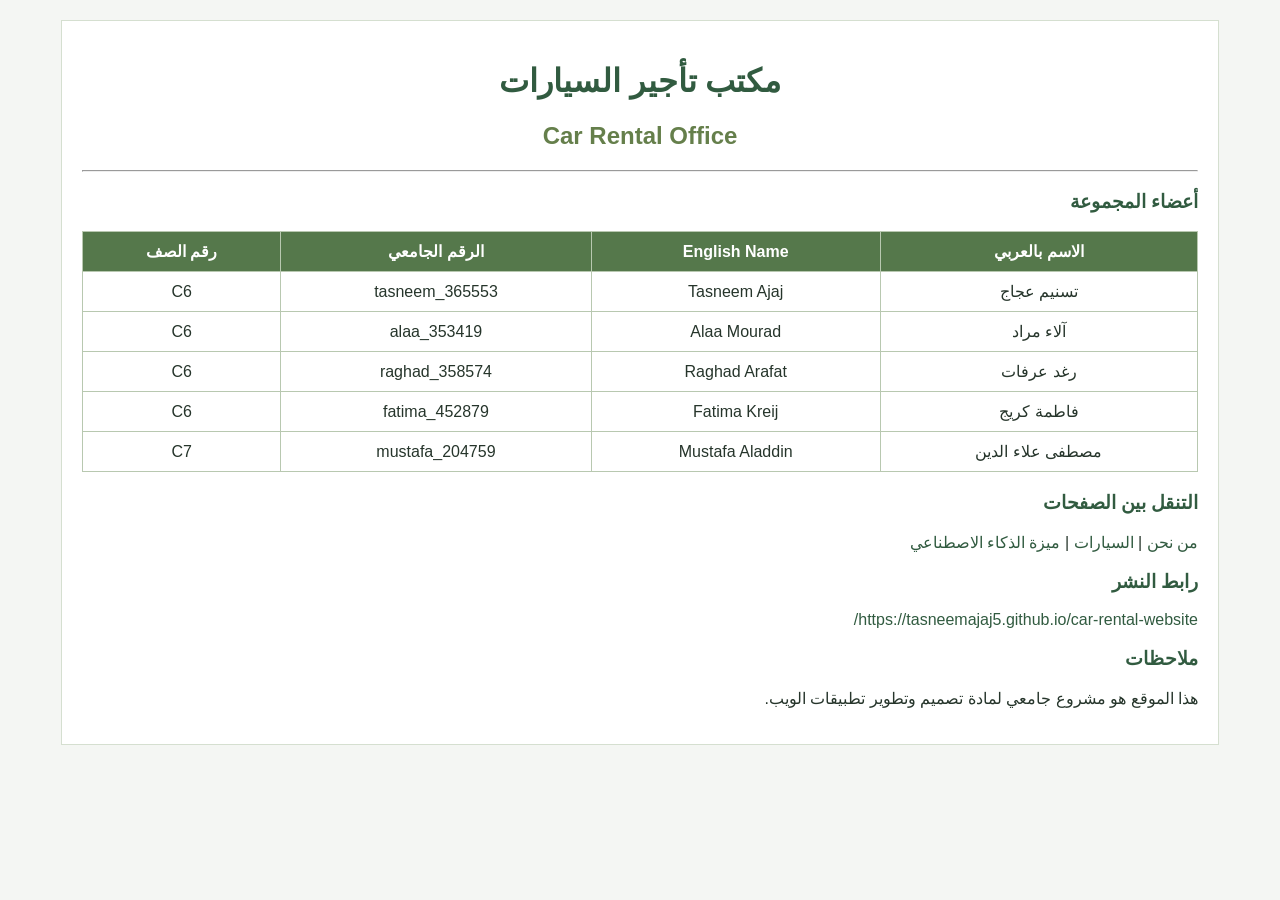
<file: index.html>
<!DOCTYPE html PUBLIC "-//W3C//DTD XHTML 1.0 Strict//EN"
    "http://www.w3.org/TR/xhtml1/DTD/xhtml1-strict.dtd">

<html xmlns="http://www.w3.org/1999/xhtml" lang="ar" xml:lang="ar">

<head>
    <meta http-equiv="Content-Type" content="text/html; charset=utf-8" />
    <title>Car Rental - Home</title>

    <link rel="stylesheet" type="text/css" href="style.css" />
</head>

<body>

    <div class="container">

        <h1>مكتب تأجير السيارات</h1>
        <h2>Car Rental Office</h2>

        <hr />

        <h3>أعضاء المجموعة</h3>

        <table class="members">
            <tr>
                <th>الاسم بالعربي</th>
                <th>English Name</th>
                <th>الرقم الجامعي</th>
                <th>رقم الصف</th>
            </tr>

            <tr>
                <td>تسنيم عجاج</td>
                <td>Tasneem Ajaj</td>
                <td>tasneem_365553</td>
                <td>C6</td>
            </tr>

            <tr>
                <td>آلاء مراد</td>
                <td>Alaa Mourad</td>
                <td>alaa_353419</td>
                <td>C6</td>
            </tr>

            <tr>
                <td>رغد عرفات</td>
                <td>Raghad Arafat</td>
                <td>raghad_358574</td>
                <td>C6</td>
            </tr>

            <tr>
                <td>فاطمة كريج</td>
                <td>Fatima Kreij</td>
                <td>fatima_452879</td>
                <td>C6</td>
            </tr>

            <tr>
                <td>مصطفى علاء الدين</td>
                <td>Mustafa Aladdin</td>
                <td>mustafa_204759</td>
                <td>C7</td>
            </tr>
        </table>

        <h3>التنقل بين الصفحات</h3>

        <p>
            <a href="AboutUs.html">من نحن</a> |
            <a href="Cars.html">السيارات</a> |
            <a href="AIFeature.html">ميزة الذكاء الاصطناعي</a>
        </p>

        <h3>رابط النشر</h3>

        <p>
            <a href="#" target="_blank">https://tasneemajaj5.github.io/car-rental-website/</a>
        </p>

        <h3>ملاحظات</h3>

        <p>
            هذا الموقع هو مشروع جامعي لمادة تصميم وتطوير تطبيقات الويب.
        </p>

    </div>

</body>

</html>
</file>
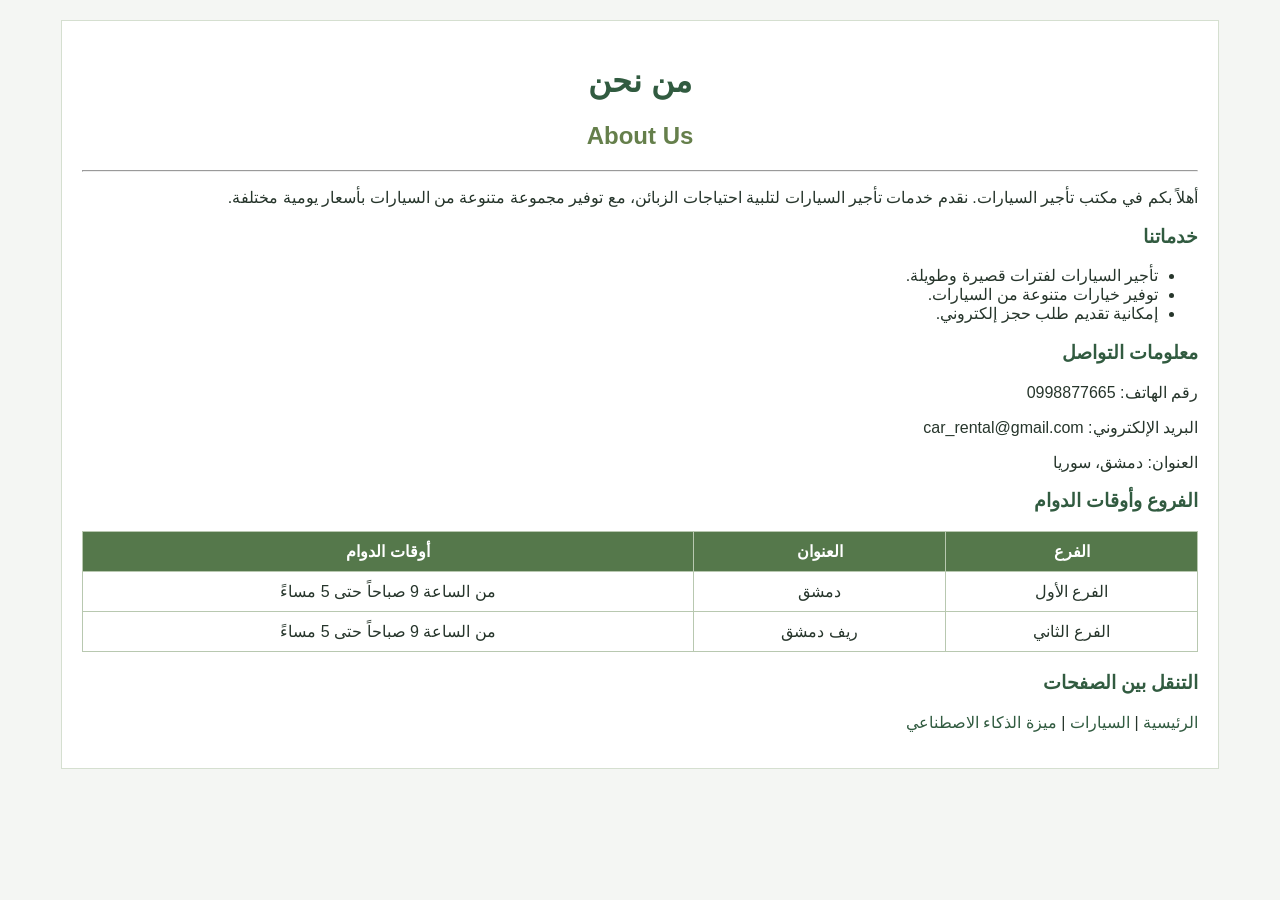
<file: AboutUs.html>
<!DOCTYPE html PUBLIC "-//W3C//DTD XHTML 1.0 Strict//EN"
    "http://www.w3.org/TR/xhtml1/DTD/xhtml1-strict.dtd">

<html xmlns="http://www.w3.org/1999/xhtml" lang="ar" xml:lang="ar">

<head>
    <meta http-equiv="Content-Type" content="text/html; charset=utf-8" />
    <title>من نحن - Car Rental</title>
    <link rel="stylesheet" type="text/css" href="style.css" />
</head>

<body>

    <div class="container">

        <h1>من نحن</h1>
        <h2>About Us</h2>

        <hr />

        <p>
            أهلاً بكم في مكتب تأجير السيارات.
            نقدم خدمات تأجير السيارات لتلبية احتياجات الزبائن،
            مع توفير مجموعة متنوعة من السيارات بأسعار يومية مختلفة.
        </p>

        <h3>خدماتنا</h3>

        <ul>
            <li>تأجير السيارات لفترات قصيرة وطويلة.</li>
            <li>توفير خيارات متنوعة من السيارات.</li>
            <li>إمكانية تقديم طلب حجز إلكتروني.</li>
        </ul>

        <h3>معلومات التواصل</h3>

        <p>رقم الهاتف: 0998877665</p>
        <p>البريد الإلكتروني: car_rental@gmail.com</p>
        <p>العنوان: دمشق، سوريا</p>

        <h3>الفروع وأوقات الدوام</h3>

        <table>
            <tr>
                <th>الفرع</th>
                <th>العنوان</th>
                <th>أوقات الدوام</th>
            </tr>

            <tr>
                <td>الفرع الأول</td>
                <td>دمشق</td>
                <td>من الساعة 9 صباحاً حتى 5 مساءً</td>
            </tr>

            <tr>
                <td>الفرع الثاني</td>
                <td>ريف دمشق</td>
                <td>من الساعة 9 صباحاً حتى 5 مساءً</td>
            </tr>
        </table>

        <h3>التنقل بين الصفحات</h3>

        <p>
            <a href="index.html">الرئيسية</a> |
            <a href="Cars.html">السيارات</a> |
            <a href="AIFeature.html">ميزة الذكاء الاصطناعي</a>
        </p>

    </div>

</body>

</html>
</file>
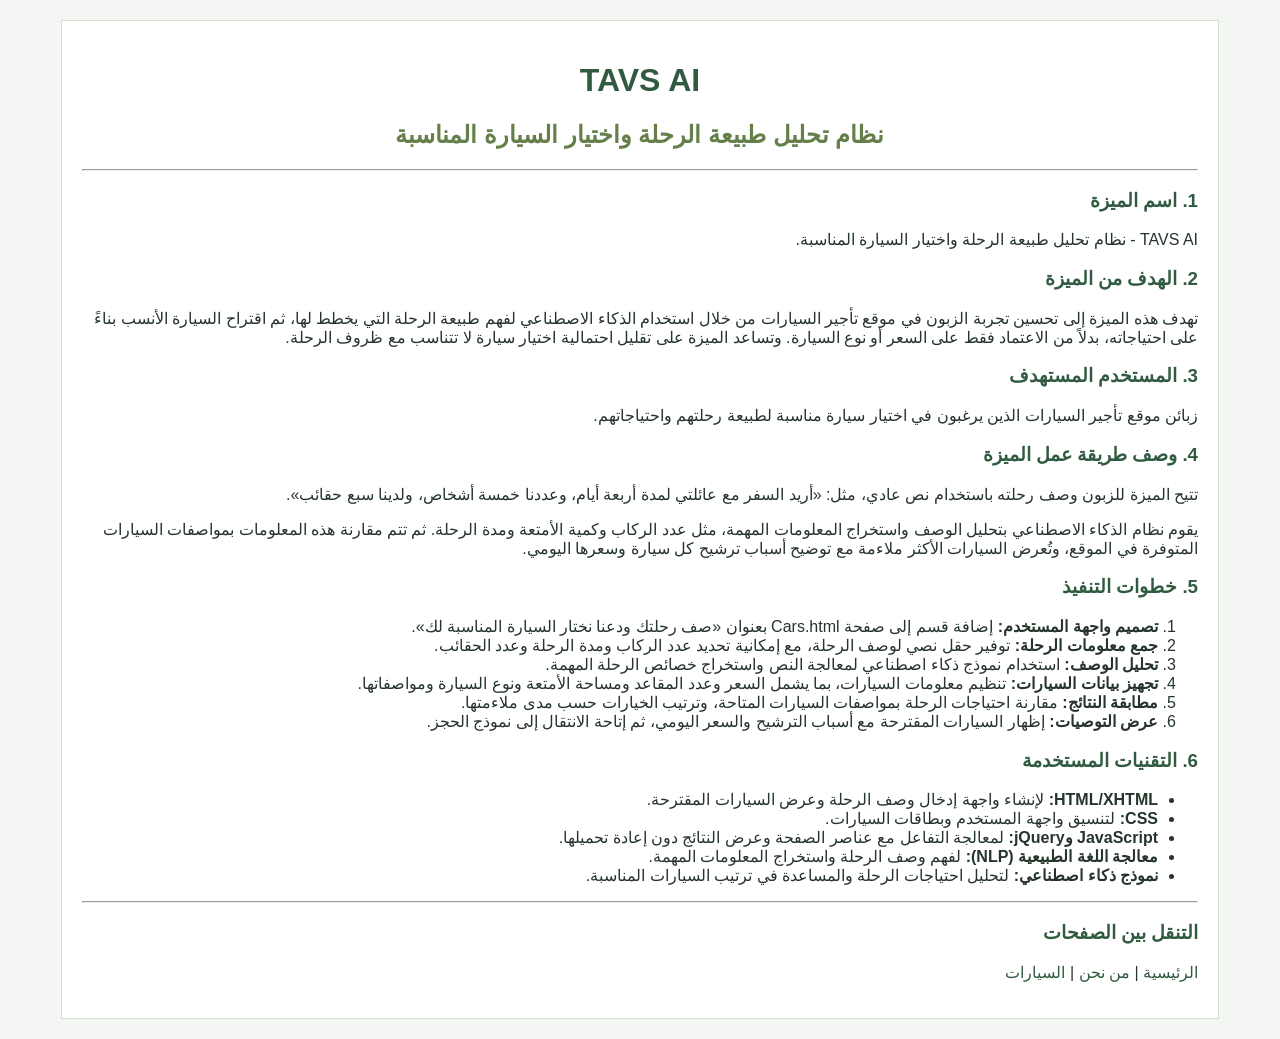
<file: AIFeature.html>
<!DOCTYPE html PUBLIC "-//W3C//DTD XHTML 1.0 Strict//EN"
    "http://www.w3.org/TR/xhtml1/DTD/xhtml1-strict.dtd">

<html xmlns="http://www.w3.org/1999/xhtml" lang="ar" xml:lang="ar">

<head>
    <meta http-equiv="Content-Type" content="text/html; charset=utf-8" />
    <title>TAVS AI - ميزة الذكاء الاصطناعي</title>
    <link rel="stylesheet" type="text/css" href="style.css" />
</head>

<body>

    <div class="container">

        <h1>TAVS AI</h1>
        <h2>نظام تحليل طبيعة الرحلة واختيار السيارة المناسبة</h2>

        <hr />

        <h3>1. اسم الميزة</h3>

        <p>
            TAVS AI - نظام تحليل طبيعة الرحلة واختيار السيارة المناسبة.
        </p>

        <h3>2. الهدف من الميزة</h3>

        <p>
            تهدف هذه الميزة إلى تحسين تجربة الزبون في موقع تأجير السيارات
            من خلال استخدام الذكاء الاصطناعي لفهم طبيعة الرحلة التي يخطط
            لها، ثم اقتراح السيارة الأنسب بناءً على احتياجاته، بدلاً من
            الاعتماد فقط على السعر أو نوع السيارة. وتساعد الميزة على
            تقليل احتمالية اختيار سيارة لا تتناسب مع ظروف الرحلة.
        </p>

        <h3>3. المستخدم المستهدف</h3>

        <p>
            زبائن موقع تأجير السيارات الذين يرغبون في اختيار سيارة مناسبة
            لطبيعة رحلتهم واحتياجاتهم.
        </p>

        <h3>4. وصف طريقة عمل الميزة</h3>

        <p>
            تتيح الميزة للزبون وصف رحلته باستخدام نص عادي، مثل:
            «أريد السفر مع عائلتي لمدة أربعة أيام، وعددنا خمسة أشخاص،
            ولدينا سبع حقائب».
        </p>

        <p>
            يقوم نظام الذكاء الاصطناعي بتحليل الوصف واستخراج المعلومات
            المهمة، مثل عدد الركاب وكمية الأمتعة ومدة الرحلة. ثم تتم
            مقارنة هذه المعلومات بمواصفات السيارات المتوفرة في الموقع،
            وتُعرض السيارات الأكثر ملاءمة مع توضيح أسباب ترشيح كل سيارة
            وسعرها اليومي.
        </p>

        <h3>5. خطوات التنفيذ</h3>

        <ol>
            <li>
                <strong>تصميم واجهة المستخدم:</strong>
                إضافة قسم إلى صفحة Cars.html بعنوان
                «صف رحلتك ودعنا نختار السيارة المناسبة لك».
            </li>

            <li>
                <strong>جمع معلومات الرحلة:</strong>
                توفير حقل نصي لوصف الرحلة، مع إمكانية تحديد عدد الركاب
                ومدة الرحلة وعدد الحقائب.
            </li>

            <li>
                <strong>تحليل الوصف:</strong>
                استخدام نموذج ذكاء اصطناعي لمعالجة النص واستخراج
                خصائص الرحلة المهمة.
            </li>

            <li>
                <strong>تجهيز بيانات السيارات:</strong>
                تنظيم معلومات السيارات، بما يشمل السعر وعدد المقاعد
                ومساحة الأمتعة ونوع السيارة ومواصفاتها.
            </li>

            <li>
                <strong>مطابقة النتائج:</strong>
                مقارنة احتياجات الرحلة بمواصفات السيارات المتاحة،
                وترتيب الخيارات حسب مدى ملاءمتها.
            </li>

            <li>
                <strong>عرض التوصيات:</strong>
                إظهار السيارات المقترحة مع أسباب الترشيح والسعر اليومي،
                ثم إتاحة الانتقال إلى نموذج الحجز.
            </li>
        </ol>

        <h3>6. التقنيات المستخدمة</h3>

        <ul>
            <li>
                <strong>HTML/XHTML:</strong>
                لإنشاء واجهة إدخال وصف الرحلة وعرض السيارات المقترحة.
            </li>

            <li>
                <strong>CSS:</strong>
                لتنسيق واجهة المستخدم وبطاقات السيارات.
            </li>

            <li>
                <strong>JavaScript وjQuery:</strong>
                لمعالجة التفاعل مع عناصر الصفحة وعرض النتائج دون
                إعادة تحميلها.
            </li>

            <li>
                <strong>معالجة اللغة الطبيعية (NLP):</strong>
                لفهم وصف الرحلة واستخراج المعلومات المهمة.
            </li>

            <li>
                <strong>نموذج ذكاء اصطناعي:</strong>
                لتحليل احتياجات الرحلة والمساعدة في ترتيب السيارات
                المناسبة.
            </li>
        </ul>

        <hr />

        <h3>التنقل بين الصفحات</h3>
        <p>
            <a href="index.html">الرئيسية</a> |
            <a href="AboutUs.html">من نحن</a> |
            <a href="Cars.html">السيارات</a>
        </p>

    </div>

</body>

</html>
</file>
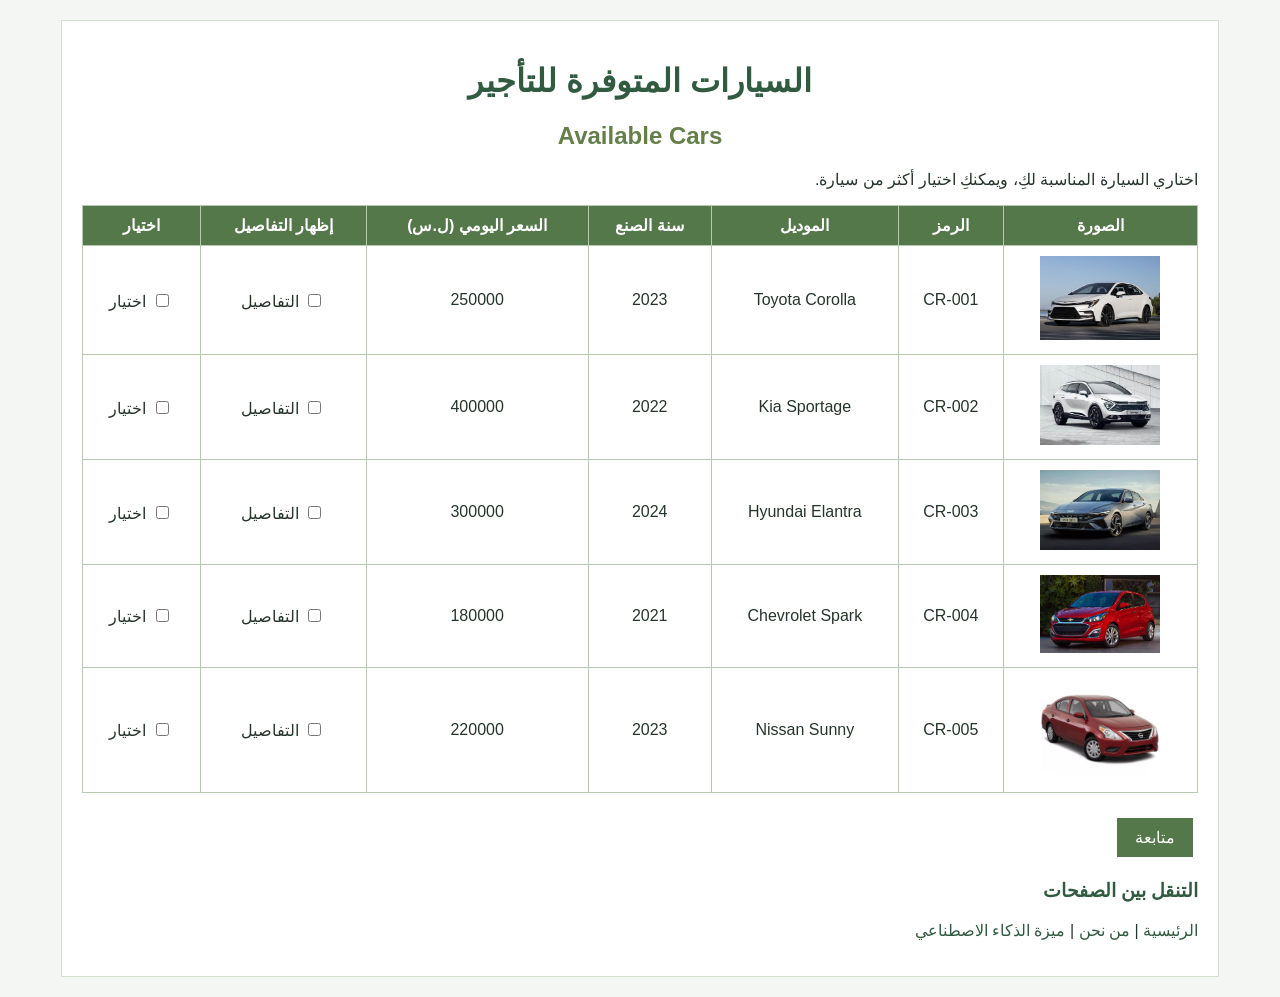
<file: Cars.html>
<!DOCTYPE html PUBLIC "-//W3C//DTD XHTML 1.0 Strict//EN"
    "http://www.w3.org/TR/xhtml1/DTD/xhtml1-strict.dtd">

<html xmlns="http://www.w3.org/1999/xhtml" lang="ar" xml:lang="ar">

<head>
    <meta http-equiv="Content-Type" content="text/html; charset=utf-8" />
    <title>السيارات - Car Rental</title>

    <link rel="stylesheet" type="text/css" href="style.css" />

    <script type="text/javascript"
        src="https://code.jquery.com/jquery-3.7.1.min.js"></script>

    <script type="text/javascript" src="myFunctions.js"></script>
</head>

<body>

    <div class="container">

        <h1>السيارات المتوفرة للتأجير</h1>
        <h2>Available Cars</h2>

        <p>اختاري السيارة المناسبة لكِ، ويمكنكِ اختيار أكثر من سيارة.</p>

        <table class="cars-table">

            <tr>
                <th>الصورة</th>
                <th>الرمز</th>
                <th>الموديل</th>
                <th>سنة الصنع</th>
                <th>السعر اليومي (ل.س)</th>
                <th>إظهار التفاصيل</th>
                <th>اختيار</th>
            </tr>

            <tr>
                <td>
                    <img src="car1.jpg" alt="Toyota Corolla" width="120" />
                </td>
                <td>CR-001</td>
                <td>Toyota Corolla</td>
                <td>2023</td>
                <td>250000</td>
                <td>
                    <input type="checkbox" id="toggle1"
                        class="details-toggle" />
                    <label for="toggle1">التفاصيل</label>
                </td>
                <td>
                    <input type="checkbox" name="selectedCars"
                        id="choose1" value="CR-001" />
                    <label for="choose1">اختيار</label>
                </td>
            </tr>

            <tr id="details1" class="car-details" style="display: none;">
                <td colspan="7">
                    <strong>تفاصيل Toyota Corolla:</strong>
                    نوع الوقود: بنزين |
                    ناقل الحركة: أوتوماتيك |
                    عدد المقاعد: 5 |
                    عداد الكيلومترات: 50000 |
                    اللون: أبيض
                </td>
            </tr>

            <tr>
                <td>
                    <img src="car2.jpg" alt="Kia Sportage" width="120" />
                </td>
                <td>CR-002</td>
                <td>Kia Sportage</td>
                <td>2022</td>
                <td>400000</td>
                <td>
                    <input type="checkbox" id="toggle2"
                        class="details-toggle" />
                    <label for="toggle2">التفاصيل</label>
                </td>
                <td>
                    <input type="checkbox" name="selectedCars"
                        id="choose2" value="CR-002" />
                    <label for="choose2">اختيار</label>
                </td>
            </tr>

            <tr id="details2" class="car-details" style="display: none;">
                <td colspan="7">
                    <strong>تفاصيل Kia Sportage:</strong>
                    نوع الوقود: بنزين |
                    ناقل الحركة: أوتوماتيك |
                    عدد المقاعد: 5 |
                    عداد الكيلومترات: 40000 |
                    اللون: أبيض
                </td>
            </tr>

            <tr>
                <td>
                    <img src="car3.jpg" alt="Hyundai Elantra" width="120" />
                </td>
                <td>CR-003</td>
                <td>Hyundai Elantra</td>
                <td>2024</td>
                <td>300000</td>
                <td>
                    <input type="checkbox" id="toggle3"
                        class="details-toggle" />
                    <label for="toggle3">التفاصيل</label>
                </td>
                <td>
                    <input type="checkbox" name="selectedCars"
                        id="choose3" value="CR-003" />
                    <label for="choose3">اختيار</label>
                </td>
            </tr>
<tr id="details3" class="car-details" style="display: none;">
                <td colspan="7">
                    <strong>تفاصيل Hyundai Elantra:</strong>
                    نوع الوقود: بنزين |
                    ناقل الحركة: أوتوماتيك |
                    عدد المقاعد: 5 |
                    عداد الكيلومترات: 20000 |
                    اللون: فضي
                </td>
            </tr>

            <tr>
                <td>
                    <img src="car4.jpg" alt="Chevrolet Spark" width="120" />
                </td>
                <td>CR-004</td>
                <td>Chevrolet Spark</td>
                <td>2021</td>
                <td>180000</td>
                <td>
                    <input type="checkbox" id="toggle4"
                        class="details-toggle" />
                    <label for="toggle4">التفاصيل</label>
                </td>
                <td>
                    <input type="checkbox" name="selectedCars"
                        id="choose4" value="CR-004" />
                    <label for="choose4">اختيار</label>
                </td>
            </tr>

            <tr id="details4" class="car-details" style="display: none;">
                <td colspan="7">
                    <strong>تفاصيل Chevrolet Spark:</strong>
                    نوع الوقود: بنزين |
                    ناقل الحركة: يدوي |
                    عدد المقاعد: 4 |
                    عداد الكيلومترات: 60000 |
                    اللون: أحمر
                </td>
            </tr>

            <tr>
                <td>
                    <img src="car5.jpg" alt="Nissan Sunny" width="120" />
                </td>
                <td>CR-005</td>
                <td>Nissan Sunny</td>
                <td>2023</td>
                <td>220000</td>
                <td>
                    <input type="checkbox" id="toggle5"
                        class="details-toggle" />
                    <label for="toggle5">التفاصيل</label>
                </td>
                <td>
                    <input type="checkbox" name="selectedCars"
                        id="choose5" value="CR-005" />
                    <label for="choose5">اختيار</label>
                </td>
            </tr>

            <tr id="details5" class="car-details" style="display: none;">
                <td colspan="7">
                    <strong>تفاصيل Nissan Sunny:</strong>
                    نوع الوقود: بنزين |
                    ناقل الحركة: أوتوماتيك |
                    عدد المقاعد: 5 |
                    عداد الكيلومترات: 30000 |
                    اللون: خمري
                </td>
            </tr>

        </table>

        <p>
            <input type="button" id="continueButton" value="متابعة" />
        </p>

        <div id="bookingForm" style="display: none;">

    <h3>نموذج حجز السيارات</h3>

    <form id="reservationForm" action="#" method="post">

        <fieldset>
            <legend>معلومات مقدم الطلب</legend>

            <p>
                <label for="fullName">الاسم الكامل:</label>
                <input type="text" id="fullName" name="fullName" />
            </p>

            <p>
                <label for="nationalId">الرقم الوطني:</label>
                <input type="text" id="nationalId"
                    name="nationalId" maxlength="11" />
            </p>

            <p>
                <label for="phone">رقم الموبايل:</label>
                <input type="tel" id="phone" name="phone" />
            </p>

            <p>
                <label for="email">البريد الإلكتروني:</label>
                <input type="email" id="email" name="email" />
            </p>

        </fieldset>

        <fieldset>
            <legend>مدة التأجير</legend>

            <p>
                <label for="startDate">تاريخ بداية التأجير:</label>
                <input type="text" id="startDate" name="startDate"
                    placeholder="dd-mm-yyyy" />
            </p>

            <p>
                <label for="endDate">تاريخ نهاية التأجير:</label>
                <input type="text" id="endDate" name="endDate"
                    placeholder="dd-mm-yyyy" />
            </p>

        </fieldset>

        <p>
            <input type="submit" value="إرسال طلب الحجز" />
        </p>

    </form>

    <div id="bookingResult" style="display: none;">
        <h3>نتيجة حساب الحجز</h3>
        <p id="resultText"></p>
    </div>

</div>

        <h3>التنقل بين الصفحات</h3>

        <p>
            <a href="index.html">الرئيسية</a> |
            <a href="AboutUs.html">من نحن</a> |
            <a href="AIFeature.html">ميزة الذكاء الاصطناعي</a>
        </p>

    </div>

</body>

</html>
</file>
<file: style.css>
/* General page settings */
body {
    direction: rtl;
    font-family: Arial, sans-serif;
    font-size: 16px;
    background-color: #f4f6f3;
    color: #26352b;
    margin: 0;
    padding: 20px;
}

/* Main container */
.container {
    width: 90%;
    margin: 0 auto;
    background-color: #ffffff;
    padding: 20px;
    border: 1px solid #d5dfd0;
}

/* Headings */
h1 {
    text-align: center;
    color: #315b40;
}

h2 {
    text-align: center;
    color: #657f4b;
}

h3 {
    color: #315b40;
}

/* Links */
a {
    color: #315b40;
    text-decoration: none;
}

a:hover {
    text-decoration: underline;
}

/* Tables */
table {
    width: 100%;
    border-collapse: collapse;
    margin-top: 15px;
    margin-bottom: 20px;
}

th,
td {
    border: 1px solid #b8c8b0;
    padding: 10px;
    text-align: center;
}

th {
    background-color: #55784b;
    color: #ffffff;
}

/* Form elements */
input,
select,
textarea {
    font-family: Arial, sans-serif;
    font-size: 16px;
    padding: 8px;
    border: 1px solid #aab8a3;
    margin: 5px;
}

/* Buttons */
input[type="button"],
input[type="submit"],
button {
    background-color: #55784b;
    color: #ffffff;
    border: none;
    padding: 10px 18px;
    cursor: pointer;
}

input[type="button"]:hover,
input[type="submit"]:hover,
button:hover {
    background-color: #315b40;
}

/* Images */
img {
    max-width: 100%;
    height: auto;
}
</file>
